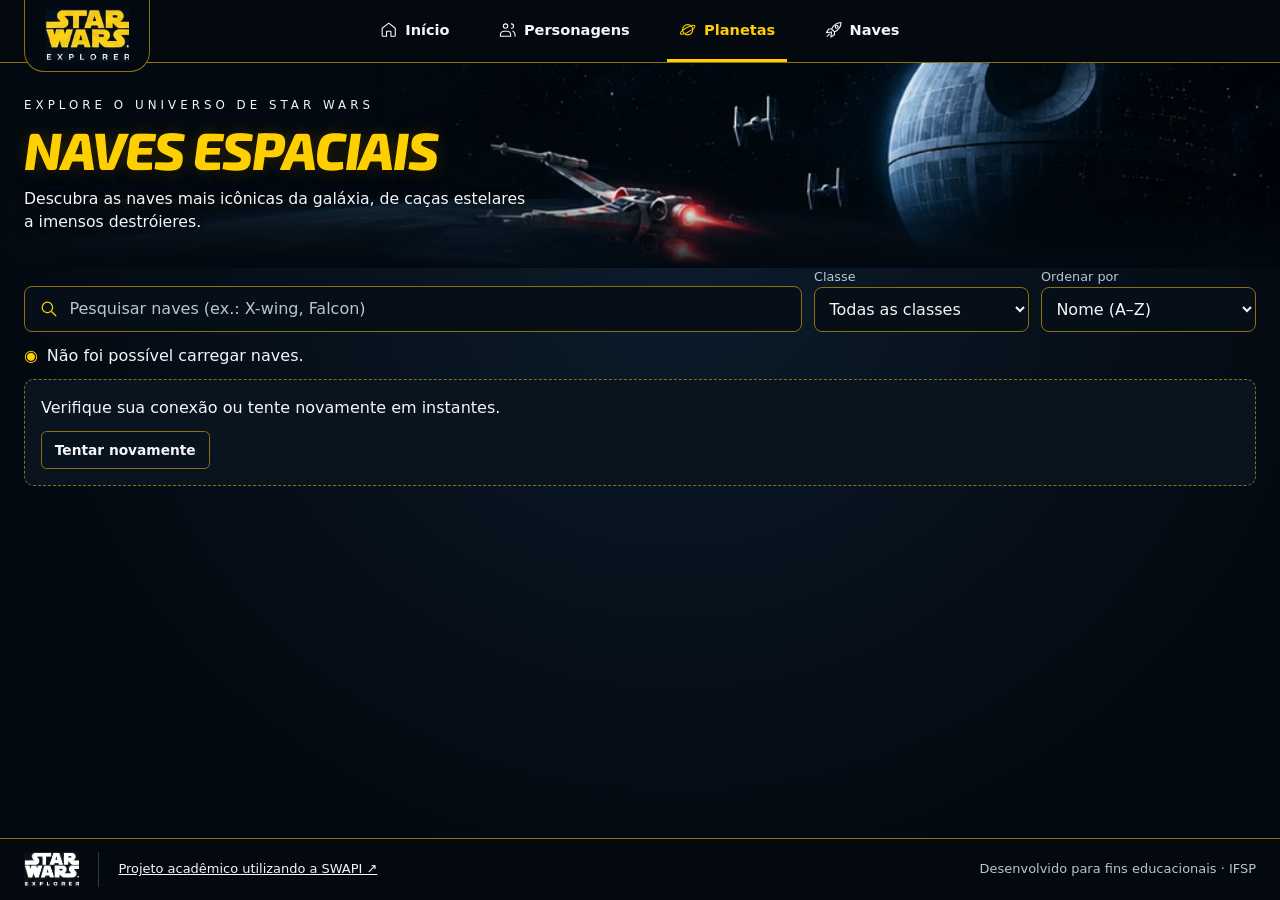
<file: pages/naves.html>
<!doctype html>
<html lang="pt-BR">
<head>
  <meta charset="utf-8">
  <meta name="viewport" content="width=device-width, initial-scale=1">
  <meta name="description" content="Descubra as naves mais icônicas da galáxia, de caças estelares a imensos destróieres.">
  <title>Naves espaciais | Star Wars Nexus</title>
  <link rel="stylesheet" href="../css/bootstrap.min.css">
  <link rel="stylesheet" href="../css/global.css">
  <link rel="stylesheet" href="../css/recursos.css">
  <script defer src="../js/bootstrap.bundle.min.js"></script>
  <script type="module" src="../js/main.js"></script>
</head>
<body class="catalog-page" data-recurso="starships">
  <a class="catalog-skip" href="#conteudo">Pular para o conteúdo</a>
  <header class="catalog-header">
    <div class="catalog-wrap">
      <a class="catalog-brand" href="planetas.html" aria-label="Star Wars Nexus — Planetas">
        <img src="../assets/imagens/marca.webp" width="84" height="53" alt="">
      </a>
    <nav aria-label="Menu principal">
  <a href="../index.html">
    <svg viewBox="0 0 24 24" fill="none" stroke="currentColor"
         stroke-width="1.5" stroke-linecap="round" stroke-linejoin="round" aria-hidden="true">
      <path d="m3 10 9-7 9 7v10a1 1 0 0 1-1 1h-5v-7H9v7H4a1 1 0 0 1-1-1z"/>
    </svg>
    <span>Início</span>
  </a>

  <a href="personagens.html">
    <svg viewBox="0 0 24 24" fill="none" stroke="currentColor"
         stroke-width="1.5" stroke-linecap="round" stroke-linejoin="round" aria-hidden="true">
      <circle cx="9" cy="7" r="3"/>
      <path d="M2 21v-2a5 5 0 0 1 5-5h4a5 5 0 0 1 5 5v2zM17 4a3 3 0 0 1 0 6m2 4a5 5 0 0 1 3 5v2"/>
    </svg>
    <span>Personagens</span>
  </a>

  <a href="planetas.html" aria-current="page">
    <svg viewBox="0 0 24 24" fill="none" stroke="currentColor"
         stroke-width="1.5" stroke-linecap="round" stroke-linejoin="round" aria-hidden="true">
      <circle cx="12" cy="12" r="7"/>
      <ellipse cx="12" cy="12" rx="11" ry="3" transform="rotate(-29 12 12)"/>
    </svg>
    <span>Planetas</span>
  </a>

  <a href="naves.html">
    <svg viewBox="0 0 24 24" fill="none" stroke="currentColor"
         stroke-width="1.5" stroke-linecap="round" stroke-linejoin="round" aria-hidden="true">
      <path d="m13 15-4-4c3-6 7-9 13-9 0 6-3 10-9 13Zm-4-4H5l-3 5 7-1m4 0v4l-5 3 1-7m-3 3-3 3"/>
      <circle cx="16" cy="8" r="2"/>
    </svg>
    <span>Naves</span>
  </a>
</nav>
    </div>
  </header>
  <main id="conteudo">
    <section class="catalog-hero" aria-labelledby="titulo">
      <div class="catalog-wrap">
        <p class="eyebrow">Explore o universo de Star Wars</p>
        <h1 id="titulo">Naves espaciais</h1>
        <p class="intro">Descubra as naves mais icônicas da galáxia, de caças estelares a imensos destróieres.</p>
      </div>
    </section>
    <section class="catalog-list catalog-wrap" aria-label="Catálogo de naves">
      <div class="catalog-controls">
        <div class="catalog-search">
          <label class="visually-hidden" for="busca">Pesquisar naves por nome</label>
          <svg viewBox="0 0 24 24" aria-hidden="true" fill="none" stroke="currentColor" stroke-width="1.5" stroke-linecap="round" stroke-linejoin="round"><circle cx="10.5" cy="10.5" r="6.5"/><path d="m16 16 5 5"/></svg>
          <input id="busca" type="search" placeholder="Pesquisar naves (ex.: X-wing, Falcon)" disabled>
        </div>
        <div class="catalog-filter">
          <label for="classe">Classe</label>
          <select id="classe" disabled><option value="">Todas as classes</option></select>
        </div>
        <div class="catalog-filter">
          <label for="ordem">Ordenar por</label>
          <select id="ordem" disabled><option value="asc">Nome (A–Z)</option><option value="desc">Nome (Z–A)</option></select>
        </div>
      </div>
      <div class="catalog-status">
        <p id="status" role="status">Carregando naves…</p>
        <button type="button" class="outline-button" id="atualizar" hidden>Atualizar dados</button>
      </div>
      <div class="catalog-feedback" id="feedback" hidden>
        <p id="mensagem"></p>
        <button type="button" class="outline-button" id="acao"></button>
      </div>
      <div class="catalog-grid" id="lista" aria-busy="true"></div>
      <nav class="catalog-pages" id="paginacao" aria-label="Paginação de naves" hidden></nav>
    </section>
  </main>
  <div class="modal catalog-modal" id="detalhes" tabindex="-1" aria-labelledby="detalhes-titulo" aria-hidden="true">
    <div class="modal-dialog modal-dialog-scrollable">
      <div class="modal-content">
        <div class="modal-header">
          <svg viewBox="0 0 24 24" aria-hidden="true" fill="none" stroke="currentColor" stroke-width="1.5" stroke-linecap="round" stroke-linejoin="round"><path d="M13 15l-4-4c3-6 7-9 13-9 0 6-3 10-9 13zm-4-4H5l-3 5 7-1m4 0v4l-5 3 1-7m-3 3-3 3"/><circle cx="16" cy="8" r="2"/></svg>
          <h2 class="modal-title" id="detalhes-titulo"></h2>
          <button type="button" class="btn-close btn-close-white" data-bs-dismiss="modal" aria-label="Fechar"></button>
        </div>
        <div class="modal-body" id="detalhes-corpo"></div>
        <div class="modal-footer">
          <p class="w-100 m-0" id="detalhes-status" role="status"></p>
          <button type="button" class="outline-button" data-bs-dismiss="modal">Fechar</button>
          <a class="gold-button" id="registro" target="_blank" rel="noopener noreferrer">Ver na SWAPI ↗</a>
          <button type="button" class="gold-button" id="favorito" aria-pressed="false"></button>
        </div>
      </div>
    </div>
  </div>
  <footer class="catalog-footer">
    <div class="catalog-wrap">
      <a class="footer-brand" href="planetas.html" aria-label="Star Wars Nexus — Planetas"><img src="../assets/imagens/marca.webp" width="55" height="35" alt=""></a>
      <a href="https://swapi.dev/">Projeto acadêmico utilizando a SWAPI ↗</a>
      <span>Desenvolvido para fins educacionais · IFSP</span>
    </div>
  </footer>
</body>
</html>
</file>
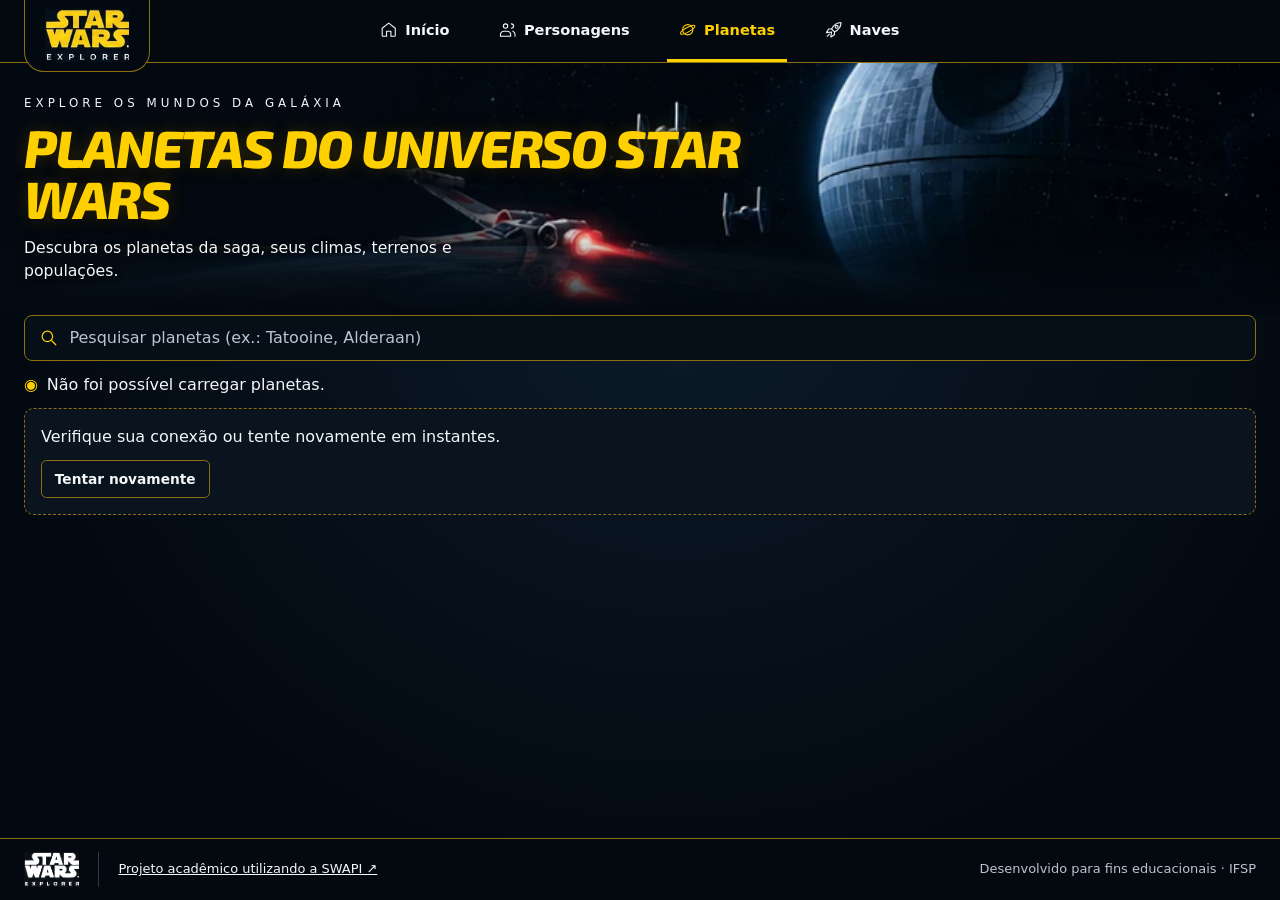
<file: pages/planetas.html>
<!doctype html>
<html lang="pt-BR">
<head>
  <meta charset="utf-8">
  <meta name="viewport" content="width=device-width, initial-scale=1">
  <meta name="description" content="Descubra os planetas da saga, seus climas, terrenos e populações.">
  <title>Planetas do universo Star Wars | Star Wars Nexus</title>
  <link rel="stylesheet" href="../css/bootstrap.min.css">
  <link rel="stylesheet" href="../css/global.css">
  <link rel="stylesheet" href="../css/recursos.css">
  <script defer src="../js/bootstrap.bundle.min.js"></script>
  <script type="module" src="../js/main.js"></script>
</head>
<body class="catalog-page" data-recurso="planets">
  <a class="catalog-skip" href="#conteudo">Pular para o conteúdo</a>
  <header class="catalog-header">
    <div class="catalog-wrap">
      <a class="catalog-brand" href="planetas.html" aria-label="Star Wars Nexus — Planetas">
        <img src="../assets/imagens/marca.webp" width="84" height="53" alt="">
      </a>
      <nav aria-label="Menu principal">
  <a href="../index.html">
    <svg viewBox="0 0 24 24" fill="none" stroke="currentColor"
         stroke-width="1.5" stroke-linecap="round" stroke-linejoin="round" aria-hidden="true">
      <path d="m3 10 9-7 9 7v10a1 1 0 0 1-1 1h-5v-7H9v7H4a1 1 0 0 1-1-1z"/>
    </svg>
    <span>Início</span>
  </a>

  <a href="personagens.html">
    <svg viewBox="0 0 24 24" fill="none" stroke="currentColor"
         stroke-width="1.5" stroke-linecap="round" stroke-linejoin="round" aria-hidden="true">
      <circle cx="9" cy="7" r="3"/>
      <path d="M2 21v-2a5 5 0 0 1 5-5h4a5 5 0 0 1 5 5v2zM17 4a3 3 0 0 1 0 6m2 4a5 5 0 0 1 3 5v2"/>
    </svg>
    <span>Personagens</span>
  </a>

  <a href="planetas.html" aria-current="page">
    <svg viewBox="0 0 24 24" fill="none" stroke="currentColor"
         stroke-width="1.5" stroke-linecap="round" stroke-linejoin="round" aria-hidden="true">
      <circle cx="12" cy="12" r="7"/>
      <ellipse cx="12" cy="12" rx="11" ry="3" transform="rotate(-29 12 12)"/>
    </svg>
    <span>Planetas</span>
  </a>

  <a href="naves.html">
    <svg viewBox="0 0 24 24" fill="none" stroke="currentColor"
         stroke-width="1.5" stroke-linecap="round" stroke-linejoin="round" aria-hidden="true">
      <path d="m13 15-4-4c3-6 7-9 13-9 0 6-3 10-9 13Zm-4-4H5l-3 5 7-1m4 0v4l-5 3 1-7m-3 3-3 3"/>
      <circle cx="16" cy="8" r="2"/>
    </svg>
    <span>Naves</span>
  </a>
</nav>
    </div>
  </header>
  <main id="conteudo">
    <section class="catalog-hero" aria-labelledby="titulo">
      <div class="catalog-wrap">
        <p class="eyebrow">Explore os mundos da galáxia</p>
        <h1 id="titulo">Planetas do universo Star Wars</h1>
        <p class="intro">Descubra os planetas da saga, seus climas, terrenos e populações.</p>
      </div>
    </section>
    <section class="catalog-list catalog-wrap" aria-label="Catálogo de planetas">
      <div class="catalog-controls">
        <div class="catalog-search">
          <label class="visually-hidden" for="busca">Pesquisar planetas por nome</label>
          <svg viewBox="0 0 24 24" aria-hidden="true" fill="none" stroke="currentColor" stroke-width="1.5" stroke-linecap="round" stroke-linejoin="round"><circle cx="10.5" cy="10.5" r="6.5"/><path d="m16 16 5 5"/></svg>
          <input id="busca" type="search" placeholder="Pesquisar planetas (ex.: Tatooine, Alderaan)" disabled>
        </div>
      </div>
      <div class="catalog-status">
        <p id="status" role="status">Carregando planetas…</p>
        <button type="button" class="outline-button" id="atualizar" hidden>Atualizar dados</button>
      </div>
      <div class="catalog-feedback" id="feedback" hidden>
        <p id="mensagem"></p>
        <button type="button" class="outline-button" id="acao"></button>
      </div>
      <div class="catalog-grid" id="lista" aria-busy="true"></div>
      <nav class="catalog-pages" id="paginacao" aria-label="Paginação de planetas" hidden></nav>
    </section>
  </main>
  <div class="modal catalog-modal" id="detalhes" tabindex="-1" aria-labelledby="detalhes-titulo" aria-hidden="true">
    <div class="modal-dialog modal-dialog-scrollable">
      <div class="modal-content">
        <div class="modal-header">
          <svg viewBox="0 0 24 24" aria-hidden="true" fill="none" stroke="currentColor" stroke-width="1.5" stroke-linecap="round" stroke-linejoin="round"><circle cx="12" cy="12" r="8"/><ellipse cx="12" cy="12" rx="13" ry="4" transform="rotate(-29 12 12)"/></svg>
          <h2 class="modal-title" id="detalhes-titulo"></h2>
          <button type="button" class="btn-close btn-close-white" data-bs-dismiss="modal" aria-label="Fechar"></button>
        </div>
        <div class="modal-body" id="detalhes-corpo"></div>
        <div class="modal-footer">
          <p class="w-100 m-0" id="detalhes-status" role="status"></p>
          <button type="button" class="outline-button" data-bs-dismiss="modal">Fechar</button>
          <a class="gold-button" id="registro" target="_blank" rel="noopener noreferrer">Ver na SWAPI ↗</a>
          
        </div>
      </div>
    </div>
  </div>
  <footer class="catalog-footer">
    <div class="catalog-wrap">
      <a class="footer-brand" href="planetas.html" aria-label="Star Wars Nexus — Planetas"><img src="../assets/imagens/marca.webp" width="55" height="35" alt=""></a>
      <a href="https://swapi.dev/">Projeto acadêmico utilizando a SWAPI ↗</a>
      <span>Desenvolvido para fins educacionais · IFSP</span>
    </div>
  </footer>
</body>
</html>
</file>
<file: css/global.css>
@font-face {
  font-family: "Exo 2";
  src: url("../assets/fontes/exo-2.woff2") format("woff2");
  font-style: italic;
  font-weight: 800;
  font-display: swap;
}

.catalog-page {
  --space: #030910;
  --panel: #09141e;
  --gold: #ffd000;
  --edge: #8c7012;
  --ink: #f3f6fa;
  --muted: #b9c5d1;
  --line: #2c3b49;
  margin: 0;
  min-height: 100vh;
  display: flex;
  flex-direction: column;
  color: var(--ink);
  background: radial-gradient(ellipse at 53% 30%, #0c1b2b, var(--space) 70%);
  font: 400 1rem/1.45 system-ui, sans-serif;
  color-scheme: dark;
}

.catalog-page [hidden] { display: none !important; }
.catalog-page :focus-visible { outline: 2px solid var(--gold); outline-offset: 4px; }
.catalog-page a { color: inherit; }
.catalog-wrap { width: min(100% - 3rem, 1280px); margin-inline: auto; }
.catalog-page main { flex: 1; }
.catalog-page svg { width: 1.2em; height: 1.2em; flex: none; }
.catalog-skip {
  position: fixed;
  z-index: 2000;
  top: .5rem;
  left: .5rem;
  padding: .5rem 1rem;
  background: var(--space);
  transform: translateY(-200%);
}
.catalog-skip:focus { transform: none; }

.catalog-header, .catalog-footer { background: #040910; }
.catalog-header { border-bottom: 1px solid var(--edge); position: relative; z-index: 1; }
.catalog-header .catalog-wrap {
  min-height: 62px;
  display: grid;
  grid-template-columns: 145px 1fr 145px;
}
.catalog-brand {
  width: 126px;
  min-height: 70px;
  margin-bottom: -10px;
  justify-self: start;
  display: grid;
  place-items: center;
  background: linear-gradient(var(--space), var(--space)) padding-box;
  border: 1px solid var(--edge);
  border-top: 0;
  border-radius: 0 0 20px 20px;
}
.catalog-brand img, .footer-brand img { display: block; object-fit: contain; mix-blend-mode: screen; }
.catalog-header nav { display: flex; justify-content: center; gap: clamp(.3rem, 2vw, 1.6rem); }
.catalog-header nav a {
  display: flex;
  gap: .5em;
  align-items: center;
  justify-content: center;
  padding: .45rem .75rem;
  border-bottom: 3px solid transparent;
  text-decoration: none;
  font-size: .91rem;
  font-weight: 650;
}
.catalog-header nav a[aria-current], .catalog-header nav a:hover {
  color: var(--gold);
  border-bottom-color: var(--gold);
}

.catalog-footer { border-top: 1px solid var(--edge); padding-block: .8rem; }
.catalog-footer .catalog-wrap { display: flex; align-items: center; flex-wrap: wrap; gap: .55rem 1.2rem; font-size: .81rem; }
.footer-brand { border-right: 1px solid var(--line); padding-right: 1.2rem; }
.footer-brand img { filter: grayscale(1) brightness(1.4); }
.catalog-footer span { margin-left: auto; color: var(--muted); }

.eyebrow { margin: 0 0 .6rem; text-transform: uppercase; letter-spacing: .34em; font-size: .74rem; }
.catalog-page h1 {
  color: var(--gold);
  text-transform: uppercase;
  font: italic 800 clamp(2.25rem, 4.6vw, 4.15rem)/.98 "Exo 2", system-ui, sans-serif;
  letter-spacing: -.025em;
  margin: 0 0 .8rem;
  text-shadow: 0 0 18px #e6a80038, 0 3px 12px #010408;
}
.intro { max-width: 51ch; margin: 0; font-size: .98rem; }
.gold-button, .outline-button {
  display: inline-flex;
  align-items: center;
  justify-content: center;
  gap: .5rem;
  width: fit-content;
  padding: .45rem .8rem;
  min-height: 38px;
  border: 1px solid var(--edge);
  border-radius: .34rem;
  text-decoration: none;
  font: 700 .86rem/1.2 system-ui, sans-serif;
  cursor: pointer;
}
.catalog-page .gold-button { color: #131000; background: var(--gold); }
.catalog-page .gold-button:hover { background: #ffe25a; }
.catalog-page .outline-button { color: var(--ink); background: #09131d; }
.catalog-page .outline-button:hover { border-color: var(--gold); }
.outline-button:disabled { opacity: .45; cursor: default; }

@media (max-width: 880px) {
  .catalog-header .catalog-wrap { grid-template-columns: auto 1fr; }
}
@media (max-width: 575px) {
  .catalog-wrap { width: calc(100% - 1.5rem); }
  .catalog-header .catalog-wrap { width: 100%; min-height: 57px; }
  .catalog-brand { width: 68px; min-height: 56px; margin-bottom: -4px; border-radius: 0 0 12px 0; }
  .catalog-brand img { width: 53px; height: 36px; }
  .catalog-header nav { gap: 0; justify-content: space-around; min-width: 0; }
  .catalog-header nav a { flex-direction: column; gap: .15rem; padding: .3rem .18rem; font-size: .67rem; }
  .catalog-header nav a svg { width: 16px; height: 16px; }
  .catalog-footer span { margin-left: 0; }
  .eyebrow { letter-spacing: .2em; font-size: .62rem; }
  .catalog-page h1 { font-size: clamp(1.9rem, 7.5vw, 2.65rem); }
  .intro { font-size: .85rem; }
}
</file>
<file: css/recursos.css>
.catalog-hero {
  position: relative;
  isolation: isolate;
  display: grid;
  align-content: center;
  min-height: 205px;
  padding-block: 2rem;
  background: linear-gradient(0deg, var(--space), transparent),
    url('../assets/imagens/orbita.webp') center bottom / 100% auto no-repeat, #030910;
}
.catalog-hero::before {
  content: "";
  position: absolute;
  inset: 0 0 0 auto;
  width: min(71%, 1050px);
  z-index: -1;
  background: url('../assets/imagens/banner-espacial.webp') right top / cover no-repeat;
  mask-image: linear-gradient(90deg, transparent, #000 25%), linear-gradient(0deg, transparent, #000 32%);
  mask-composite: intersect;
}
.catalog-hero h1 { max-width: 24ch; }
.catalog-hero h1 { font-size: clamp(2.1rem, 4.1vw, 3.65rem); }
.catalog-hero .intro { text-shadow: 0 1px 6px #000; }
.catalog-list { padding-bottom: 2.5rem; }
.catalog-controls { display: flex; align-items: end; flex-wrap: wrap; gap: .75rem; }
.catalog-search {
  display: flex;
  align-items: center;
  gap: .6rem;
  flex: 1 1 260px;
  padding-inline: .85rem;
  min-width: 0;
}
.catalog-search, .catalog-filter select {
  color: var(--ink);
  background: #060f17;
  border: 1px solid var(--edge);
  border-radius: .5rem;
  min-height: 45px;
}
.catalog-search svg { color: var(--gold); }
.catalog-search input {
  min-width: 0;
  width: 100%;
  min-height: 44px;
  color: inherit;
  border: 0;
  background: transparent;
  font: inherit;
}
.catalog-search input:focus-visible { outline-offset: 0; }
.catalog-search input::placeholder { color: var(--muted); }
.catalog-filter { display: grid; flex: 0 1 215px; min-width: 0; }
.catalog-filter label { font-size: .8rem; color: var(--muted); }
.catalog-filter select { min-width: 0; width: 100%; padding: .45rem .65rem; font: inherit; }
.catalog-status { display: flex; align-items: center; justify-content: space-between; gap: .75rem; margin-block: .75rem; }
.catalog-status p, .catalog-feedback p { margin: 0; }
.catalog-status p::before { content: '◉'; color: var(--gold); margin-right: .55rem; }
.catalog-feedback { background: var(--panel); border: 1px dashed var(--edge); padding: 1rem; border-radius: .6rem; }
.catalog-feedback button { margin-top: .75rem; }
.catalog-grid { display: grid; grid-template-columns: repeat(3, minmax(0, 1fr)); gap: .85rem; }
.catalog-card {
  position: relative;
  isolation: isolate;
  overflow: hidden;
  display: grid;
  border: 1px solid var(--edge);
  border-radius: .7rem;
  background: var(--panel);
}
.catalog-card h2 { margin: 0; font-size: 1.14rem; font-weight: 750; overflow-wrap: anywhere; }
.card-copy { display: grid; gap: .55rem; padding: 1rem; min-width: 0; }
.card-image { display: block; width: 100%; height: 100%; object-fit: cover; }
[data-recurso="planets"] .catalog-card { min-height: 175px; }
[data-recurso="planets"] .card-image {
  position: absolute;
  inset: 0 0 0 auto;
  width: 64%;
  z-index: -1;
  mask-image: linear-gradient(90deg, transparent, #000 52%);
}
[data-recurso="planets"] .card-copy { padding-right: 25%; background: linear-gradient(90deg,#071019 25%,#071019aa 52%,transparent); }
[data-recurso="planets"] .catalog-card h2::before { content: '◉'; color: var(--gold); margin-right: .45em; }
[data-recurso="starships"] .catalog-card { grid-template-rows: auto 1fr; border-radius: .3rem .9rem; }
[data-recurso="starships"] .card-image { aspect-ratio: 3.15; border-bottom: 1px solid var(--line); }
[data-recurso="starships"] .catalog-card h2 { font-style: italic; }
.card-data { margin: 0; font-size: .81rem; }
.card-data div { display: flex; gap: .45rem; align-items: baseline; }
.card-data dt { flex: none; }
.card-data dt::before { content: '✦'; color: var(--gold); margin-right: .35em; }
.card-data dd { margin: 0; color: var(--muted); overflow-wrap: anywhere; }
.catalog-pages { display: flex; justify-content: center; flex-wrap: wrap; gap: .4rem; margin-top: 1rem; }
.catalog-pages button { min-width: 38px; }
.catalog-page .catalog-pages [aria-current] { background: var(--gold); color: #131000; }
.catalog-ellipsis { align-self: center; padding-inline: .25rem; color: var(--muted); }
.is-favorite { border-color: var(--gold); box-shadow: inset 0 0 0 1px var(--gold), 0 0 12px #ffc80036; }
.favorite-mark {
  position: absolute;
  top: .4rem;
  right: .55rem;
  color: var(--gold);
  background: var(--space);
  border: 1px solid var(--edge);
  border-radius: 50%;
  width: 1.8rem;
  text-align: center;
}
.catalog-modal .modal-dialog { max-width: min(650px, calc(100% - 2rem)); margin-left: auto; margin-right: max(1rem, calc((100% - 1240px) / 2)); }
.catalog-modal .modal-content {
  color: var(--ink);
  background: linear-gradient(140deg, #0c1720, #060b12);
  border: 1px solid var(--gold);
  border-radius: .9rem;
}
.catalog-modal .modal-header, .catalog-modal .modal-footer { border-color: var(--line); }
.catalog-modal h2 { font-weight: 800; font-size: 1.45rem; overflow-wrap: anywhere; }
.catalog-modal .modal-header svg { color: var(--gold); margin-right: .65rem; }
[data-recurso="starships"] .catalog-modal h2 { font-style: italic; }
.catalog-modal .modal-body { display: grid; grid-template-columns: repeat(2,minmax(0,1fr)); align-items: start; gap: .8rem; }
.detail-image { width: 100%; height: 175px; object-fit: cover; border-radius: .45rem; }
.detail-panel { border: 1px solid var(--line); background: #09121b; padding: .75rem; border-radius: .45rem; }
.detail-panel h3 { font-size: 1rem; border-left: 3px solid var(--gold); padding-left: .5rem; }
.detail-panel dl { margin: 0; }
.detail-panel dl div { display: flex; justify-content: space-between; gap: .55rem; border-top: 1px solid var(--line); padding: .35rem 0; font-size: .86rem; }
.detail-panel dd { color: var(--muted); text-align: right; margin: 0; overflow-wrap: anywhere; }
.catalog-modal .modal-body > :nth-child(n+3) { grid-column: 1 / -1; }
[data-recurso="planets"] .detail-image { grid-column: 1 / -1; }
[data-recurso="planets"] .catalog-modal .modal-body > :nth-child(n+3) { grid-column: auto; }
.catalog-card:hover { border-color: var(--gold); }
.catalog-card:focus-within { outline: 2px solid var(--gold); outline-offset: 2px; }
@media (min-width: 992px) {
  .catalog-modal .modal-dialog { margin-top: 200px; max-width: min(510px,42vw); }
  .catalog-modal .modal-dialog-scrollable { height: calc(100% - 218px); }
}
@media (max-width: 850px) {
  .catalog-grid { grid-template-columns: repeat(2,minmax(0,1fr)); }
}
#detalhes-status:empty { display: none; }

@media (max-width: 575px) {
  .catalog-hero {
    min-height: 182px;
    padding-block: 1.3rem;
  }
  .catalog-hero::before { width: 88%; opacity: .72; background-position: 72% center; }
  .catalog-hero h1 { max-width: 17ch; font-size: clamp(1.7rem, 7vw, 2.15rem); }
  .catalog-hero .intro { max-width: 36ch; font-size: .84rem; }
  .catalog-grid { grid-template-columns: minmax(0,1fr); gap: .45rem; }
  .catalog-filter { flex: 1 1 130px; }
  .catalog-search input { font-size: .88rem; }
  #atualizar { flex: none; font-size: .74rem; padding-inline: .6rem; }
  [data-recurso="planets"] .catalog-card,
  [data-recurso="starships"] .catalog-card { grid-template: auto / minmax(0,32%) minmax(0,1fr); min-height: 0; }
  [data-recurso="starships"] .catalog-card { grid-template-rows: auto; }
  [data-recurso="planets"] .card-image { position: static; width: 100%; mask-image: none; }
  [data-recurso="starships"] .card-image { aspect-ratio: auto; border: 0; }
  [data-recurso] .card-copy { padding: .55rem .65rem; gap: .3rem; background: transparent; }
  .catalog-card h2 { font-size: 1rem; }
  .card-data { font-size: .76rem; }
  .catalog-card .gold-button { justify-self: end; min-height: 44px; }
  .favorite-mark { right: auto; left: .4rem; }
  .catalog-modal .modal-dialog { max-width: none; margin: .5rem; align-items: flex-end; }
  .catalog-modal .modal-body { grid-template-columns: minmax(0,1fr); }
  .catalog-modal .modal-body > :nth-child(n+3) { grid-column: auto; }
  .detail-image { height: 135px; }
  .catalog-modal .modal-footer { justify-content: flex-start; }
}
</file>
